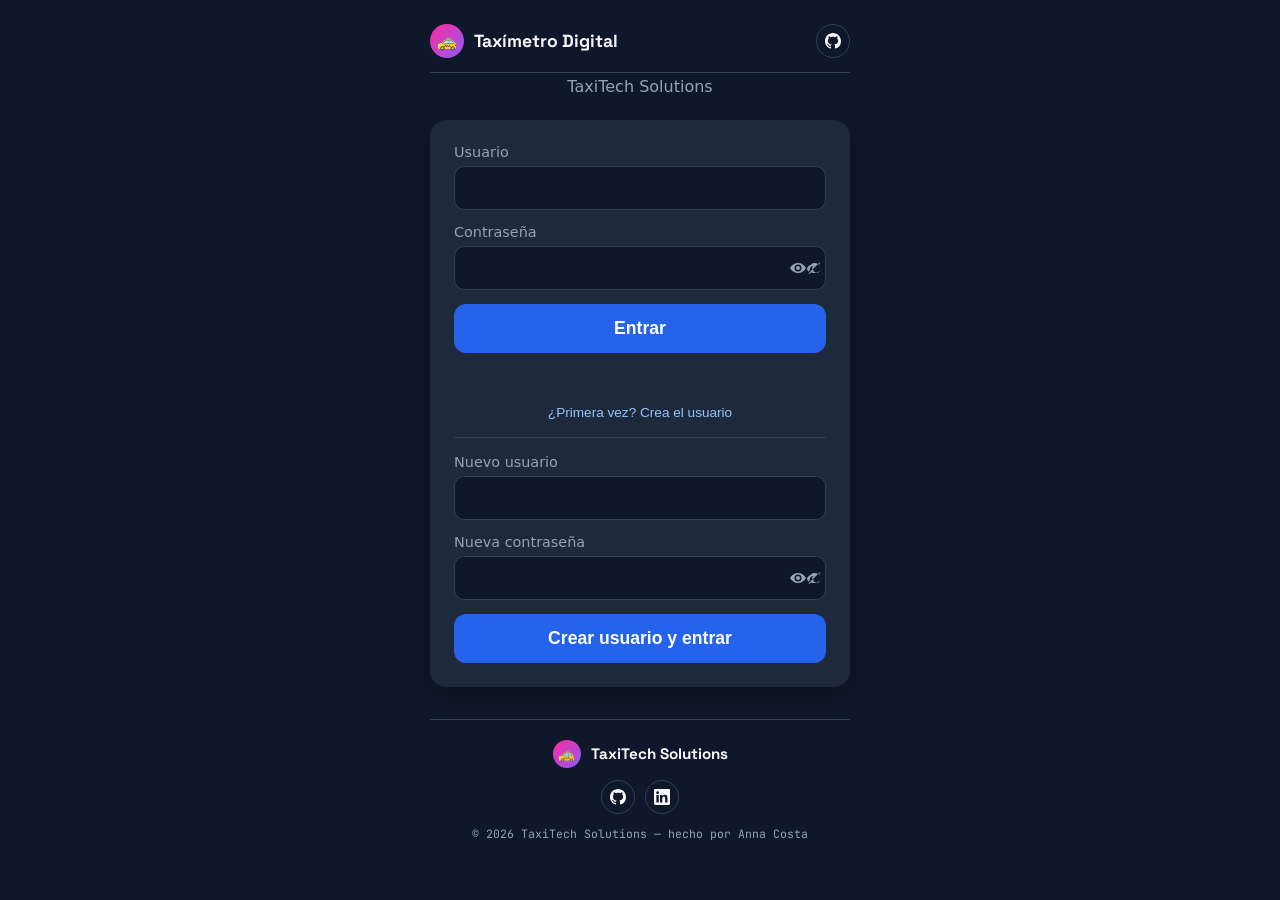
<file: frontend/index.html>
<!doctype html>
<html lang="es">
<head>
  <meta charset="UTF-8" />
  <meta name="viewport" content="width=device-width, initial-scale=1.0" />
  <title>Taxímetro Digital — TaxiTech Solutions</title>
  <link rel="preconnect" href="https://fonts.googleapis.com" />
  <link rel="preconnect" href="https://fonts.gstatic.com" crossorigin />
  <link
    href="https://fonts.googleapis.com/css2?family=Space+Grotesk:wght@600;700&family=JetBrains+Mono:wght@500&display=swap"
    rel="stylesheet"
  />
  <link rel="stylesheet" href="styles.css?v=2" />
</head>
<body>
  <header class="navbar">
    <div class="navbar-marca">
      <span class="navbar-logo" aria-hidden="true">🚕</span>
      <span class="navbar-nombre">Taxímetro Digital</span>
    </div>
    <a
      class="navbar-icono"
      href="https://github.com/costanna/project-py-taximetro"
      target="_blank"
      rel="noopener noreferrer"
      title="Ver el código en GitHub"
      aria-label="Ver el código en GitHub"
    >
      <svg viewBox="0 0 16 16" width="16" height="16" fill="currentColor" aria-hidden="true">
        <path
          d="M8 0C3.58 0 0 3.58 0 8c0 3.54 2.29 6.53 5.47 7.59.4.07.55-.17.55-.38 0-.19-.01-.82-.01-1.49-2.01.37-2.53-.49-2.69-.94-.09-.23-.48-.94-.82-1.13-.28-.15-.68-.52-.01-.53.63-.01 1.08.58 1.23.82.72 1.21 1.87.87 2.33.66.07-.52.28-.87.51-1.07-1.78-.2-3.64-.89-3.64-3.95 0-.87.31-1.59.82-2.15-.08-.2-.36-1.02.08-2.12 0 0 .67-.21 2.2.82.64-.18 1.32-.27 2-.27.68 0 1.36.09 2 .27 1.53-1.04 2.2-.82 2.2-.82.44 1.1.16 1.92.08 2.12.51.56.82 1.27.82 2.15 0 3.07-1.87 3.75-3.65 3.95.29.25.54.73.54 1.48 0 1.07-.01 1.93-.01 2.2 0 .21.15.46.55.38A8.01 8.01 0 0 0 16 8c0-4.42-3.58-8-8-8Z"
        />
      </svg>
    </a>
  </header>

  <p class="subtitulo">TaxiTech Solutions</p>

  <div id="pantalla-login" class="panel">
    <form id="form-login">
      <label>Usuario<input id="input-usuario" type="text" autocomplete="username" required /></label>
      <label>
        Contraseña
        <div class="campo-clave">
          <input id="input-password" type="password" autocomplete="current-password" required />
          <button type="button" class="boton-ver-clave" data-input="input-password" aria-label="Mostrar contraseña" aria-pressed="false" title="Mostrar contraseña">
            <svg class="icono-ver" viewBox="0 0 16 16" width="16" height="16" fill="currentColor" aria-hidden="true">
              <path d="M8 3C4.5 3 1.5 5.1 0 8c1.5 2.9 4.5 5 8 5s6.5-2.1 8-5c-1.5-2.9-4.5-5-8-5Zm0 8.5A3.5 3.5 0 1 1 8 4.5a3.5 3.5 0 0 1 0 7Zm0-1.5A2 2 0 1 0 8 6a2 2 0 0 0 0 4Z" />
            </svg>
            <svg class="icono-ocultar" viewBox="0 0 16 16" width="16" height="16" fill="currentColor" aria-hidden="true" hidden>
              <path d="M13.36 2.64 2.64 13.36l.71.71L4.8 12.6A9 9 0 0 0 8 13c3.5 0 6.5-2.1 8-5a10.3 10.3 0 0 0-3.1-3.66l1.53-1.53-.71-.71ZM8 11.5c-.4 0-.79-.05-1.16-.15l1.5-1.5c-.11.02-.22.03-.34.03a2 2 0 0 1-2-2c0-.12.01-.23.03-.34l1.5-1.5c-.1-.02-.2-.04-.31-.04a3.5 3.5 0 0 0-3.44 4.13l-1.6 1.6A8.9 8.9 0 0 1 1.02 8 8.86 8.86 0 0 1 5.6 4.32L6.9 3.02A9.2 9.2 0 0 1 8 2.98c3.5 0 6.5 2.1 8 5a10.4 10.4 0 0 1-2.05 2.72l-2.3 2.3A8.9 8.9 0 0 1 8 11.5Z" />
            </svg>
          </button>
        </div>
      </label>
      <button type="submit" id="btn-login">Entrar</button>
    </form>
    <p id="mensaje-login" class="mensaje"></p>
    <button id="btn-mostrar-registro" class="enlace">¿Primera vez? Crea el usuario</button>
    <form id="form-registro" hidden>
      <label>Nuevo usuario<input id="input-registro-usuario" type="text" required /></label>
      <label>
        Nueva contraseña
        <div class="campo-clave">
          <input id="input-registro-password" type="password" required />
          <button type="button" class="boton-ver-clave" data-input="input-registro-password" aria-label="Mostrar contraseña" aria-pressed="false" title="Mostrar contraseña">
            <svg class="icono-ver" viewBox="0 0 16 16" width="16" height="16" fill="currentColor" aria-hidden="true">
              <path d="M8 3C4.5 3 1.5 5.1 0 8c1.5 2.9 4.5 5 8 5s6.5-2.1 8-5c-1.5-2.9-4.5-5-8-5Zm0 8.5A3.5 3.5 0 1 1 8 4.5a3.5 3.5 0 0 1 0 7Zm0-1.5A2 2 0 1 0 8 6a2 2 0 0 0 0 4Z" />
            </svg>
            <svg class="icono-ocultar" viewBox="0 0 16 16" width="16" height="16" fill="currentColor" aria-hidden="true" hidden>
              <path d="M13.36 2.64 2.64 13.36l.71.71L4.8 12.6A9 9 0 0 0 8 13c3.5 0 6.5-2.1 8-5a10.3 10.3 0 0 0-3.1-3.66l1.53-1.53-.71-.71ZM8 11.5c-.4 0-.79-.05-1.16-.15l1.5-1.5c-.11.02-.22.03-.34.03a2 2 0 0 1-2-2c0-.12.01-.23.03-.34l1.5-1.5c-.1-.02-.2-.04-.31-.04a3.5 3.5 0 0 0-3.44 4.13l-1.6 1.6A8.9 8.9 0 0 1 1.02 8 8.86 8.86 0 0 1 5.6 4.32L6.9 3.02A9.2 9.2 0 0 1 8 2.98c3.5 0 6.5 2.1 8 5a10.4 10.4 0 0 1-2.05 2.72l-2.3 2.3A8.9 8.9 0 0 1 8 11.5Z" />
            </svg>
          </button>
        </div>
      </label>
      <button type="submit" id="btn-registro">Crear usuario y entrar</button>
    </form>
  </div>

  <div id="pantalla-taximetro" hidden>
    <div class="panel">
      <button id="btn-logout" class="enlace enlace-logout">Cerrar sesión</button>
      <p class="sesion-usuario">👤 <span id="nombre-usuario"></span> <span id="rol-usuario" class="rol-usuario"></span></p>
      <span id="estado" class="estado inactivo">Sin carrera</span>
      <div id="importe" class="importe">0.00 €</div>

      <div class="botones">
        <button id="btn-iniciar">Iniciar carrera</button>
        <button id="btn-parado" disabled>Parado</button>
        <button id="btn-movimiento" disabled>En movimiento</button>
        <button id="btn-finalizar" disabled>Finalizar carrera</button>
      </div>

      <p id="mensaje" class="mensaje"></p>
    </div>

    <div id="panel-tarifas" class="panel-tarifas" hidden>
      <h2>Tarifas (€/segundo)</h2>
      <form id="form-tarifas">
        <label>Parado<input id="input-tarifa-parado" type="number" step="0.001" min="0.001" required /></label>
        <label>En movimiento<input id="input-tarifa-movimiento" type="number" step="0.001" min="0.001" required /></label>
        <button type="submit">Guardar tarifas</button>
      </form>
      <p id="mensaje-tarifas" class="mensaje"></p>
    </div>

    <div id="resumen-conductores" class="resumen" hidden>
      <h2>Totales por conductor</h2>
      <ul id="lista-resumen-conductores"></ul>
      <p class="resumen-total">Total de todos los conductores: <strong id="total-general">0.00 €</strong></p>
    </div>

    <div class="historial">
      <h2>Historial de carreras</h2>
      <table>
        <thead>
          <tr>
            <th>#</th>
            <th>Conductor</th>
            <th>Estado</th>
            <th>Importe</th>
          </tr>
        </thead>
        <tbody id="historial-body"></tbody>
      </table>
    </div>
  </div>

  <footer class="pie">
    <div class="pie-marca">
      <span class="pie-logo" aria-hidden="true">🚕</span>
      <span class="pie-nombre">TaxiTech Solutions</span>
    </div>
    <div class="pie-redes">
      <a
        href="https://github.com/costanna"
        target="_blank"
        rel="noopener noreferrer"
        aria-label="Perfil de GitHub de la autora"
      >
        <svg viewBox="0 0 16 16" width="16" height="16" fill="currentColor" aria-hidden="true">
          <path
            d="M8 0C3.58 0 0 3.58 0 8c0 3.54 2.29 6.53 5.47 7.59.4.07.55-.17.55-.38 0-.19-.01-.82-.01-1.49-2.01.37-2.53-.49-2.69-.94-.09-.23-.48-.94-.82-1.13-.28-.15-.68-.52-.01-.53.63-.01 1.08.58 1.23.82.72 1.21 1.87.87 2.33.66.07-.52.28-.87.51-1.07-1.78-.2-3.64-.89-3.64-3.95 0-.87.31-1.59.82-2.15-.08-.2-.36-1.02.08-2.12 0 0 .67-.21 2.2.82.64-.18 1.32-.27 2-.27.68 0 1.36.09 2 .27 1.53-1.04 2.2-.82 2.2-.82.44 1.1.16 1.92.08 2.12.51.56.82 1.27.82 2.15 0 3.07-1.87 3.75-3.65 3.95.29.25.54.73.54 1.48 0 1.07-.01 1.93-.01 2.2 0 .21.15.46.55.38A8.01 8.01 0 0 0 16 8c0-4.42-3.58-8-8-8Z"
          />
        </svg>
      </a>
      <a
        href="https://www.linkedin.com/in/costanna/"
        target="_blank"
        rel="noopener noreferrer"
        aria-label="LinkedIn de la autora"
      >
        <svg viewBox="0 0 16 16" width="16" height="16" fill="currentColor" aria-hidden="true">
          <path
            d="M0 1.15C0 .52.53 0 1.19 0h13.62C15.47 0 16 .52 16 1.15v13.7c0 .63-.53 1.15-1.19 1.15H1.19C.53 16 0 15.48 0 14.85V1.15ZM4.75 6.02H2.4V13.5h2.35V6.02ZM3.58 5C4.35 5 5 4.4 5 3.63a1.4 1.4 0 0 0-2.8 0C2.2 4.4 2.8 5 3.58 5Zm4.6 1.02H6v7.48h2.28V9.7c0-1.06.2-2.09 1.52-2.09 1.3 0 1.32 1.22 1.32 2.16v3.73H13.5V9.35c0-2.02-.43-3.57-2.79-3.57-1.13 0-1.89.62-2.2 1.2h-.03V6.02Z"
          />
        </svg>
      </a>
    </div>
    <p class="pie-copy">&copy; <span id="pie-anio"></span> TaxiTech Solutions — hecho por Anna Costa</p>
  </footer>

  <script src="config.js"></script>
  <script src="app.js?v=2"></script>
</body>
</html>
</file>
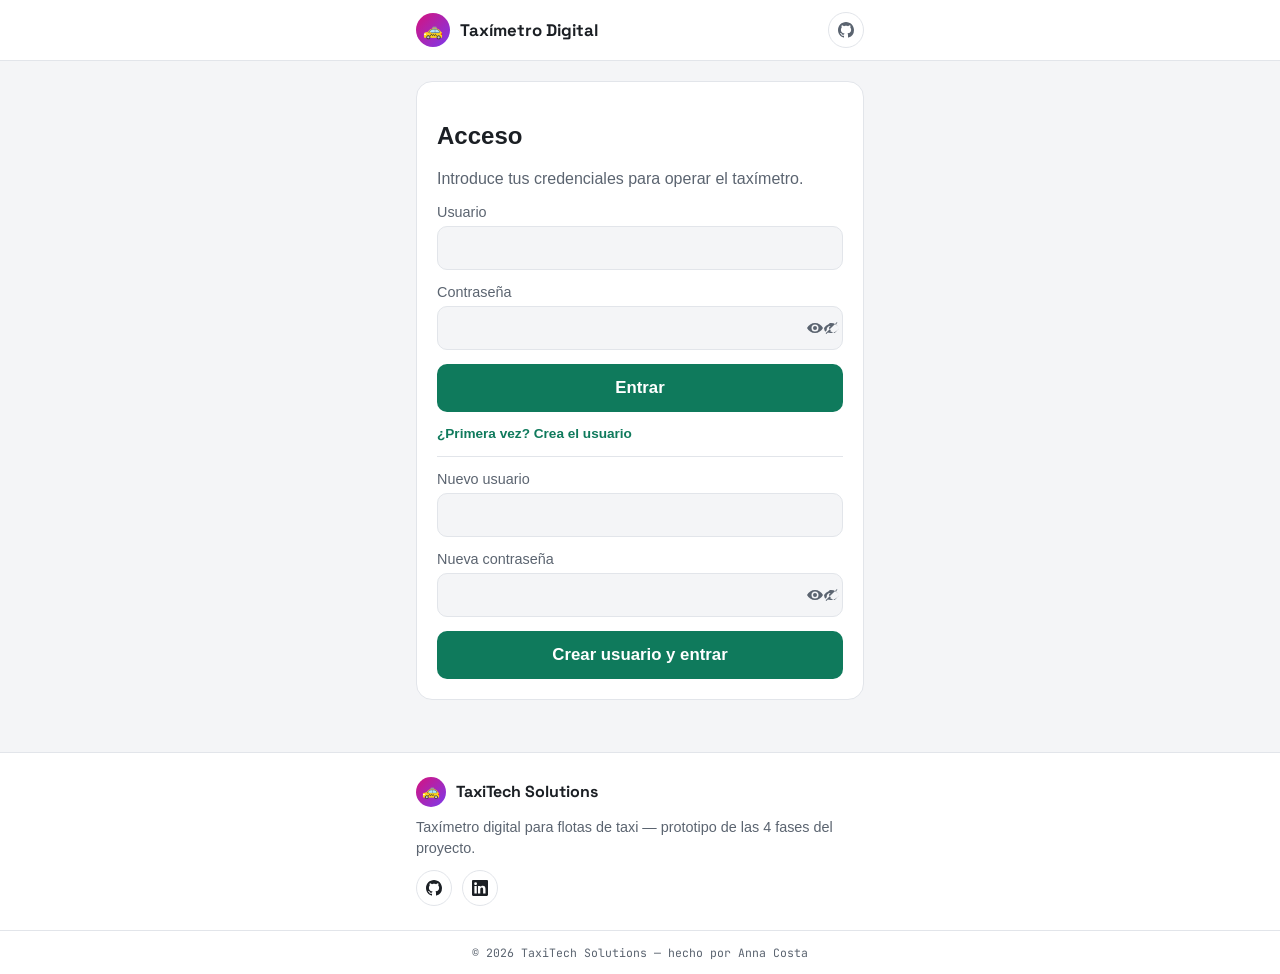
<file: web/index.html>
<!doctype html>
<html lang="es">
<head>
  <meta charset="utf-8" />
  <meta name="viewport" content="width=device-width, initial-scale=1, viewport-fit=cover" />
  <meta name="theme-color" content="#0f7a5c" />
  <title>Taxímetro Digital</title>
  <link rel="preconnect" href="https://fonts.googleapis.com" />
  <link rel="preconnect" href="https://fonts.gstatic.com" crossorigin />
  <link
    href="https://fonts.googleapis.com/css2?family=Space+Grotesk:wght@600;700&family=JetBrains+Mono:wght@500&display=swap"
    rel="stylesheet"
  />
  <link rel="stylesheet" href="styles.css?v=2" />
</head>
<body>
  <header class="navbar">
    <div class="navbar__inner">
      <div class="navbar__marca">
        <span class="navbar__logo" aria-hidden="true">🚕</span>
        <span class="navbar__nombre">Taxímetro Digital</span>
      </div>
      <div class="navbar__controles">
        <span id="nombre-usuario" class="navbar__usuario"></span>
        <span id="rol-usuario" class="rol-usuario"></span>
        <span id="chip-estado" class="chip chip--parado" role="status" aria-live="polite" hidden>PARADO</span>
        <button id="boton-logout" class="boton-icono" type="button" title="Cerrar sesión" hidden>⏻</button>
        <a
          class="navbar__icono"
          href="https://github.com/costanna/project-py-taximetro"
          target="_blank"
          rel="noopener noreferrer"
          title="Ver el código en GitHub"
          aria-label="Ver el código en GitHub"
        >
          <svg viewBox="0 0 16 16" width="16" height="16" fill="currentColor" aria-hidden="true">
            <path
              d="M8 0C3.58 0 0 3.58 0 8c0 3.54 2.29 6.53 5.47 7.59.4.07.55-.17.55-.38 0-.19-.01-.82-.01-1.49-2.01.37-2.53-.49-2.69-.94-.09-.23-.48-.94-.82-1.13-.28-.15-.68-.52-.01-.53.63-.01 1.08.58 1.23.82.72 1.21 1.87.87 2.33.66.07-.52.28-.87.51-1.07-1.78-.2-3.64-.89-3.64-3.95 0-.87.31-1.59.82-2.15-.08-.2-.36-1.02.08-2.12 0 0 .67-.21 2.2.82.64-.18 1.32-.27 2-.27.68 0 1.36.09 2 .27 1.53-1.04 2.2-.82 2.2-.82.44 1.1.16 1.92.08 2.12.51.56.82 1.27.82 2.15 0 3.07-1.87 3.75-3.65 3.95.29.25.54.73.54 1.48 0 1.07-.01 1.93-.01 2.2 0 .21.15.46.55.38A8.01 8.01 0 0 0 16 8c0-4.42-3.58-8-8-8Z"
            />
          </svg>
        </a>
      </div>
    </div>
  </header>

  <p id="banner-conexion" class="banner-conexion" role="status" hidden></p>

  <main class="app">
    <section id="pantalla-login" class="tarjeta">
      <h2>Acceso</h2>
      <p class="ayuda">Introduce tus credenciales para operar el taxímetro.</p>
      <form id="form-login" class="formulario">
        <label>Usuario<input id="input-usuario" type="text" autocomplete="username" required /></label>
        <label>
          Contraseña
          <div class="campo-clave">
            <input id="input-password" type="password" autocomplete="current-password" required />
            <button type="button" class="boton-ver-clave" data-input="input-password" aria-label="Mostrar contraseña" aria-pressed="false" title="Mostrar contraseña">
              <svg class="icono-ver" viewBox="0 0 16 16" width="16" height="16" fill="currentColor" aria-hidden="true">
                <path d="M8 3C4.5 3 1.5 5.1 0 8c1.5 2.9 4.5 5 8 5s6.5-2.1 8-5c-1.5-2.9-4.5-5-8-5Zm0 8.5A3.5 3.5 0 1 1 8 4.5a3.5 3.5 0 0 1 0 7Zm0-1.5A2 2 0 1 0 8 6a2 2 0 0 0 0 4Z" />
              </svg>
              <svg class="icono-ocultar" viewBox="0 0 16 16" width="16" height="16" fill="currentColor" aria-hidden="true" hidden>
                <path d="M13.36 2.64 2.64 13.36l.71.71L4.8 12.6A9 9 0 0 0 8 13c3.5 0 6.5-2.1 8-5a10.3 10.3 0 0 0-3.1-3.66l1.53-1.53-.71-.71ZM8 11.5c-.4 0-.79-.05-1.16-.15l1.5-1.5c-.11.02-.22.03-.34.03a2 2 0 0 1-2-2c0-.12.01-.23.03-.34l1.5-1.5c-.1-.02-.2-.04-.31-.04a3.5 3.5 0 0 0-3.44 4.13l-1.6 1.6A8.9 8.9 0 0 1 1.02 8 8.86 8.86 0 0 1 5.6 4.32L6.9 3.02A9.2 9.2 0 0 1 8 2.98c3.5 0 6.5 2.1 8 5a10.4 10.4 0 0 1-2.05 2.72l-2.3 2.3A8.9 8.9 0 0 1 8 11.5Z" />
              </svg>
            </button>
          </div>
        </label>
        <button type="submit" id="boton-login" class="boton boton--primario">
          <span class="boton__texto">Entrar</span>
          <span class="spinner" hidden aria-hidden="true"></span>
        </button>
      </form>
      <p id="error-login" class="error" role="alert" hidden></p>
      <button id="boton-mostrar-registro" type="button" class="enlace">¿Primera vez? Crea el usuario</button>
      <form id="form-registro" class="formulario" hidden>
        <label>Nuevo usuario<input id="input-registro-usuario" type="text" required /></label>
        <label>
          Nueva contraseña
          <div class="campo-clave">
            <input id="input-registro-password" type="password" required />
            <button type="button" class="boton-ver-clave" data-input="input-registro-password" aria-label="Mostrar contraseña" aria-pressed="false" title="Mostrar contraseña">
              <svg class="icono-ver" viewBox="0 0 16 16" width="16" height="16" fill="currentColor" aria-hidden="true">
                <path d="M8 3C4.5 3 1.5 5.1 0 8c1.5 2.9 4.5 5 8 5s6.5-2.1 8-5c-1.5-2.9-4.5-5-8-5Zm0 8.5A3.5 3.5 0 1 1 8 4.5a3.5 3.5 0 0 1 0 7Zm0-1.5A2 2 0 1 0 8 6a2 2 0 0 0 0 4Z" />
              </svg>
              <svg class="icono-ocultar" viewBox="0 0 16 16" width="16" height="16" fill="currentColor" aria-hidden="true" hidden>
                <path d="M13.36 2.64 2.64 13.36l.71.71L4.8 12.6A9 9 0 0 0 8 13c3.5 0 6.5-2.1 8-5a10.3 10.3 0 0 0-3.1-3.66l1.53-1.53-.71-.71ZM8 11.5c-.4 0-.79-.05-1.16-.15l1.5-1.5c-.11.02-.22.03-.34.03a2 2 0 0 1-2-2c0-.12.01-.23.03-.34l1.5-1.5c-.1-.02-.2-.04-.31-.04a3.5 3.5 0 0 0-3.44 4.13l-1.6 1.6A8.9 8.9 0 0 1 1.02 8 8.86 8.86 0 0 1 5.6 4.32L6.9 3.02A9.2 9.2 0 0 1 8 2.98c3.5 0 6.5 2.1 8 5a10.4 10.4 0 0 1-2.05 2.72l-2.3 2.3A8.9 8.9 0 0 1 8 11.5Z" />
              </svg>
            </button>
          </div>
        </label>
        <button type="submit" id="boton-registro" class="boton boton--primario">Crear usuario y entrar</button>
      </form>
    </section>

    <section id="pantalla-taximetro" class="tarjeta" hidden aria-busy="true">
      <div class="importe" role="status" aria-live="polite" aria-atomic="true">
        <div class="importe__linea">
          <span class="importe__valor" id="importe-actual">0.00</span>
          <span class="importe__moneda">€</span>
        </div>
        <span class="importe__duracion" id="duracion-actual" hidden>00:00</span>
      </div>

      <div class="botonera">
        <button id="boton-iniciar" class="boton boton--grande boton--iniciar">▶ Iniciar carrera</button>
        <button id="boton-parado" class="boton boton--grande boton--parado" disabled>🛑 Parado</button>
        <button id="boton-movimiento" class="boton boton--grande boton--movimiento" disabled>🚗 En movimiento</button>
        <button id="boton-finalizar" class="boton boton--grande boton--finalizar" disabled>🏁 Finalizar</button>
      </div>

      <p id="error-accion" class="error error--flotante" role="alert" hidden></p>

      <div id="panel-tarifas" class="resumen" hidden>
        <h3>Tarifas (€/segundo)</h3>
        <form id="form-tarifas" class="formulario">
          <label>Parado<input id="input-tarifa-parado" type="number" step="0.001" min="0.001" required /></label>
          <label>En movimiento<input id="input-tarifa-movimiento" type="number" step="0.001" min="0.001" required /></label>
          <button type="submit" class="boton boton--primario">Guardar tarifas</button>
        </form>
        <p id="mensaje-tarifas" class="ayuda" role="status"></p>
      </div>

      <div id="resumen-conductores" class="resumen" hidden>
        <h3>Totales por conductor</h3>
        <ul id="lista-resumen-conductores"></ul>
      </div>

      <details id="panel-historial" class="historial">
        <summary>📋 Historial de hoy</summary>
        <p><strong>Recaudado hoy (todos):</strong> <span id="total-hoy">0.00</span> €</p>
        <ul id="lista-historial"></ul>
      </details>
    </section>
  </main>

  <footer class="pie">
    <div class="pie__inner pie__grid">
      <div class="pie__marca">
        <div class="pie__marca-linea">
          <span class="pie__logo" aria-hidden="true">🚕</span>
          <span class="pie__nombre">TaxiTech Solutions</span>
        </div>
        <p>Taxímetro digital para flotas de taxi — prototipo de las 4 fases del proyecto.</p>
        <div class="pie__redes">
          <a
            href="https://github.com/costanna"
            target="_blank"
            rel="noopener noreferrer"
            aria-label="Perfil de GitHub de la autora"
          >
            <svg viewBox="0 0 16 16" width="16" height="16" fill="currentColor" aria-hidden="true">
              <path
                d="M8 0C3.58 0 0 3.58 0 8c0 3.54 2.29 6.53 5.47 7.59.4.07.55-.17.55-.38 0-.19-.01-.82-.01-1.49-2.01.37-2.53-.49-2.69-.94-.09-.23-.48-.94-.82-1.13-.28-.15-.68-.52-.01-.53.63-.01 1.08.58 1.23.82.72 1.21 1.87.87 2.33.66.07-.52.28-.87.51-1.07-1.78-.2-3.64-.89-3.64-3.95 0-.87.31-1.59.82-2.15-.08-.2-.36-1.02.08-2.12 0 0 .67-.21 2.2.82.64-.18 1.32-.27 2-.27.68 0 1.36.09 2 .27 1.53-1.04 2.2-.82 2.2-.82.44 1.1.16 1.92.08 2.12.51.56.82 1.27.82 2.15 0 3.07-1.87 3.75-3.65 3.95.29.25.54.73.54 1.48 0 1.07-.01 1.93-.01 2.2 0 .21.15.46.55.38A8.01 8.01 0 0 0 16 8c0-4.42-3.58-8-8-8Z"
              />
            </svg>
          </a>
          <a
            href="https://www.linkedin.com/in/costanna/"
            target="_blank"
            rel="noopener noreferrer"
            aria-label="LinkedIn de la autora"
          >
            <svg viewBox="0 0 16 16" width="16" height="16" fill="currentColor" aria-hidden="true">
              <path
                d="M0 1.15C0 .52.53 0 1.19 0h13.62C15.47 0 16 .52 16 1.15v13.7c0 .63-.53 1.15-1.19 1.15H1.19C.53 16 0 15.48 0 14.85V1.15ZM4.75 6.02H2.4V13.5h2.35V6.02ZM3.58 5C4.35 5 5 4.4 5 3.63a1.4 1.4 0 0 0-2.8 0C2.2 4.4 2.8 5 3.58 5Zm4.6 1.02H6v7.48h2.28V9.7c0-1.06.2-2.09 1.52-2.09 1.3 0 1.32 1.22 1.32 2.16v3.73H13.5V9.35c0-2.02-.43-3.57-2.79-3.57-1.13 0-1.89.62-2.2 1.2h-.03V6.02Z"
              />
            </svg>
          </a>
        </div>
      </div>
    </div>

    <div class="pie__abajo">
      <p>&copy; <span id="pie-anio"></span> TaxiTech Solutions — hecho por Anna Costa</p>
    </div>
  </footer>

  <script src="app.js?v=2"></script>
</body>
</html>
</file>
<file: frontend/styles.css>
* {
  box-sizing: border-box;
}

body {
  margin: 0;
  font-family: system-ui, -apple-system, "Segoe UI", Roboto, sans-serif;
  background: #0f172a;
  color: #f8fafc;
  min-height: 100vh;
  display: flex;
  flex-direction: column;
  align-items: center;
  padding: 24px 16px;
}

.navbar {
  width: 100%;
  max-width: 420px;
  display: flex;
  align-items: center;
  justify-content: space-between;
  gap: 12px;
  padding-bottom: 14px;
  margin-bottom: 4px;
  border-bottom: 1px solid #334155;
}

.navbar-marca {
  display: flex;
  align-items: center;
  gap: 10px;
  text-decoration: none;
  color: inherit;
}

.navbar-logo {
  display: inline-flex;
  align-items: center;
  justify-content: center;
  width: 34px;
  height: 34px;
  border-radius: 999px;
  background: linear-gradient(135deg, #ff299c, #8b5cf6);
  font-size: 1rem;
}

.navbar-nombre {
  font-family: "Space Grotesk", system-ui, sans-serif;
  font-weight: 700;
  font-size: 1.1rem;
}

.navbar-icono {
  display: inline-flex;
  align-items: center;
  justify-content: center;
  width: 34px;
  height: 34px;
  border-radius: 999px;
  border: 1px solid #334155;
  color: #f8fafc;
  text-decoration: none;
  transition: all 0.2s ease;
}

.navbar-icono:hover {
  background: linear-gradient(135deg, #ff299c, #8b5cf6);
  border-color: transparent;
}

.subtitulo {
  color: #94a3b8;
  margin-top: 0;
  margin-bottom: 24px;
  text-align: center;
}

.panel {
  width: 100%;
  max-width: 420px;
  background: #1e293b;
  border-radius: 16px;
  padding: 24px;
  text-align: center;
  box-shadow: 0 10px 30px rgba(0, 0, 0, 0.35);
}

.estado {
  display: inline-block;
  padding: 6px 16px;
  border-radius: 999px;
  font-weight: 600;
  letter-spacing: 0.05em;
  text-transform: uppercase;
  font-size: 0.85rem;
  margin-bottom: 12px;
}

.estado.parado {
  background: #facc15;
  color: #422006;
}

.estado.movimiento {
  background: #22c55e;
  color: #052e16;
}

.estado.inactivo {
  background: #334155;
  color: #cbd5e1;
}

.importe {
  font-size: 3rem;
  font-weight: 700;
  margin: 8px 0 24px;
  font-variant-numeric: tabular-nums;
}

.botones {
  display: grid;
  grid-template-columns: 1fr 1fr;
  gap: 12px;
  margin-bottom: 12px;
}

button {
  font-size: 1.1rem;
  font-weight: 600;
  padding: 20px 12px;
  border: none;
  border-radius: 12px;
  cursor: pointer;
  transition: transform 0.05s ease;
}

button:active {
  transform: scale(0.97);
}

button:disabled {
  opacity: 0.4;
  cursor: not-allowed;
}

#btn-iniciar {
  grid-column: span 2;
  background: #2563eb;
  color: white;
  font-size: 1.3rem;
  padding: 22px;
}

#btn-parado {
  background: #facc15;
  color: #422006;
}

#btn-movimiento {
  background: #22c55e;
  color: #052e16;
}

#btn-finalizar {
  grid-column: span 2;
  background: #ef4444;
  color: white;
}

.mensaje {
  min-height: 1.2em;
  color: #f87171;
  font-size: 0.9rem;
  margin-top: 8px;
}

.historial {
  width: 100%;
  max-width: 420px;
  margin-top: 24px;
}

.historial h2 {
  font-size: 1rem;
  color: #cbd5e1;
}

.historial table {
  width: 100%;
  border-collapse: collapse;
  background: #1e293b;
  border-radius: 12px;
  overflow: hidden;
}

.historial th,
.historial td {
  padding: 8px 10px;
  text-align: left;
  font-size: 0.85rem;
  border-bottom: 1px solid #334155;
}

.historial th {
  color: #94a3b8;
  font-weight: 600;
}

#pantalla-login form {
  display: flex;
  flex-direction: column;
  gap: 14px;
}

#pantalla-login label {
  display: flex;
  flex-direction: column;
  gap: 6px;
  font-size: 0.9rem;
  color: #94a3b8;
  text-align: left;
}

#pantalla-login input {
  padding: 12px 14px;
  border-radius: 10px;
  border: 1px solid #334155;
  background: #0f172a;
  color: #f8fafc;
  font-size: 1rem;
  width: 100%;
}

.campo-clave {
  position: relative;
  display: flex;
}

.campo-clave input {
  padding-right: 42px;
}

.boton-ver-clave {
  position: absolute;
  right: 4px;
  top: 50%;
  transform: translateY(-50%);
  width: 32px;
  height: 32px;
  padding: 0;
  font-size: inherit;
  font-weight: normal;
  border: none;
  background: transparent;
  color: #94a3b8;
  border-radius: 8px;
  cursor: pointer;
  display: flex;
  align-items: center;
  justify-content: center;
}

.boton-ver-clave:hover {
  color: #f8fafc;
  background: #334155;
}

#btn-login,
#btn-registro {
  background: #2563eb;
  color: white;
  padding: 14px;
}

#form-registro {
  margin-top: 16px;
  padding-top: 16px;
  border-top: 1px solid #334155;
}

.enlace {
  background: none;
  border: none;
  color: #93c5fd;
  font-size: 0.85rem;
  font-weight: 500;
  padding: 12px 0 0;
  cursor: pointer;
}

.enlace-logout {
  float: right;
  padding: 0;
  color: #f87171;
}

.sesion-usuario {
  margin: 0 0 12px;
  color: #94a3b8;
  font-size: 0.85rem;
}

.rol-usuario {
  display: inline-block;
  padding: 2px 8px;
  border-radius: 999px;
  background: #334155;
  color: #e2e8f0;
  font-size: 0.7rem;
  font-weight: 600;
  text-transform: uppercase;
  letter-spacing: 0.03em;
}

.panel-tarifas {
  width: 100%;
  max-width: 420px;
  margin-top: 24px;
  background: #1e293b;
  border-radius: 12px;
  padding: 16px 18px;
}

.panel-tarifas h2 {
  font-size: 1rem;
  color: #cbd5e1;
  margin-top: 0;
}

#form-tarifas {
  display: flex;
  flex-direction: column;
  gap: 12px;
}

#form-tarifas label {
  display: flex;
  flex-direction: column;
  gap: 6px;
  font-size: 0.85rem;
  color: #94a3b8;
}

#form-tarifas input {
  padding: 10px 12px;
  border-radius: 8px;
  border: 1px solid #334155;
  background: #0f172a;
  color: #f8fafc;
  font-size: 1rem;
}

#form-tarifas button {
  background: #2563eb;
  color: white;
  padding: 12px;
}

.resumen {
  width: 100%;
  max-width: 420px;
  margin-top: 24px;
  background: #1e293b;
  border-radius: 12px;
  padding: 16px 18px;
}

.resumen h2 {
  font-size: 1rem;
  color: #cbd5e1;
  margin-top: 0;
}

#lista-resumen-conductores {
  list-style: none;
  margin: 0;
  padding: 0;
  display: flex;
  flex-direction: column;
  gap: 8px;
}

#lista-resumen-conductores li {
  display: flex;
  justify-content: space-between;
  font-size: 0.9rem;
}

.resumen-total {
  margin: 12px 0 0;
  padding-top: 12px;
  border-top: 1px solid #334155;
  font-size: 0.9rem;
  color: #cbd5e1;
}

.pie {
  width: 100%;
  max-width: 420px;
  margin-top: 32px;
  padding-top: 20px;
  border-top: 1px solid #334155;
  display: flex;
  flex-direction: column;
  align-items: center;
  gap: 12px;
}

.pie-marca {
  display: flex;
  align-items: center;
  gap: 10px;
}

.pie-logo {
  display: inline-flex;
  align-items: center;
  justify-content: center;
  width: 28px;
  height: 28px;
  border-radius: 999px;
  background: linear-gradient(135deg, #ff299c, #8b5cf6);
  font-size: 0.85rem;
}

.pie-nombre {
  font-family: "Space Grotesk", system-ui, sans-serif;
  font-weight: 700;
  font-size: 0.95rem;
}

.pie-redes {
  display: flex;
  gap: 10px;
}

.pie-redes a {
  display: inline-flex;
  align-items: center;
  justify-content: center;
  width: 34px;
  height: 34px;
  border-radius: 999px;
  border: 1px solid #334155;
  color: #f8fafc;
  transition: all 0.2s ease;
}

.pie-redes a:hover {
  background: linear-gradient(135deg, #ff299c, #8b5cf6);
  border-color: transparent;
  transform: translateY(-2px);
}

.pie-copy {
  font-family: "JetBrains Mono", monospace;
  font-size: 0.72rem;
  color: #94a3b8;
  text-align: center;
  margin: 0;
}
</file>
<file: web/styles.css>
:root {
  --fondo: #f4f5f7;
  --superficie: #ffffff;
  --texto: #1b1f24;
  --texto-suave: #5b6470;
  --primario: #0f7a5c;
  --primario-fuerte: #0b5e46;
  --parado: #b45309;
  --movimiento: #1d4ed8;
  --finalizar: #b91c1c;
  --borde: #e2e5ea;
  --aviso: #b45309;
  --aviso-fondo: #fef3c7;
  --marca-rosa: #d6127c;
  --marca-violeta: #7c3aed;
  color-scheme: light;
}

@media (prefers-color-scheme: dark) {
  :root:not([data-theme="light"]) {
    --fondo: #0f1115;
    --superficie: #1a1d23;
    --texto: #eef1f5;
    --texto-suave: #a2acba;
    --borde: #2a2e37;
    --aviso-fondo: #3a2c0f;
    --marca-rosa: #ff299c;
    --marca-violeta: #8b5cf6;
    color-scheme: dark;
  }
}

:root[data-theme="dark"] {
  --fondo: #0f1115;
  --superficie: #1a1d23;
  --texto: #eef1f5;
  --texto-suave: #a2acba;
  --borde: #2a2e37;
  --aviso-fondo: #3a2c0f;
  --marca-rosa: #ff299c;
  --marca-violeta: #8b5cf6;
  color-scheme: dark;
}

* {
  box-sizing: border-box;
}

body {
  margin: 0;
  padding-top: env(safe-area-inset-top, 0px);
  padding-bottom: env(safe-area-inset-bottom, 0px);
  background: var(--fondo);
  color: var(--texto);
  font-family: -apple-system, "Segoe UI", Roboto, sans-serif;
  min-height: 100vh;
}

:focus-visible {
  outline: 3px solid var(--movimiento);
  outline-offset: 2px;
}

.banner-conexion {
  position: sticky;
  top: env(safe-area-inset-top, 0px);
  z-index: 10;
  margin: 0 0 12px;
  padding: 10px 16px;
  border-radius: 10px;
  background: var(--aviso-fondo);
  color: var(--aviso);
  font-weight: 600;
  font-size: 0.9rem;
  text-align: center;
  max-width: 480px;
  margin-inline: auto;
}

.app {
  max-width: 480px;
  margin: 0 auto;
  padding: 20px 16px;
  display: flex;
  flex-direction: column;
  gap: 16px;
}

.navbar {
  background: var(--superficie);
  border-bottom: 1px solid var(--borde);
}

.navbar__inner {
  max-width: 480px;
  margin: 0 auto;
  display: flex;
  align-items: center;
  justify-content: space-between;
  flex-wrap: wrap;
  gap: 10px;
  padding: 12px 16px;
}

.navbar__marca {
  display: flex;
  align-items: center;
  gap: 10px;
  text-decoration: none;
}

.navbar__logo {
  display: inline-flex;
  align-items: center;
  justify-content: center;
  width: 34px;
  height: 34px;
  border-radius: 999px;
  background: linear-gradient(135deg, var(--marca-rosa), var(--marca-violeta));
  font-size: 1rem;
}

.navbar__nombre {
  font-family: "Space Grotesk", -apple-system, sans-serif;
  font-weight: 700;
  font-size: 1.05rem;
  color: var(--texto);
}

.navbar__controles {
  display: flex;
  align-items: center;
  gap: 10px;
}

.navbar__usuario {
  font-size: 0.85rem;
  color: var(--texto-suave);
}

.navbar__usuario:empty {
  display: none;
}

.rol-usuario {
  display: inline-block;
  padding: 2px 8px;
  border-radius: 999px;
  background: var(--borde);
  color: var(--texto-suave);
  font-size: 0.68rem;
  font-weight: 700;
  text-transform: uppercase;
  letter-spacing: 0.03em;
}

.rol-usuario:empty {
  display: none;
}

.resumen {
  margin-top: 20px;
  padding-top: 12px;
  border-top: 1px solid var(--borde);
}

.resumen h3 {
  font-size: 0.85rem;
  color: var(--texto-suave);
  margin: 0 0 8px;
}

#lista-resumen-conductores {
  list-style: none;
  margin: 0;
  padding: 0;
  display: flex;
  flex-direction: column;
  gap: 6px;
}

#lista-resumen-conductores li {
  display: flex;
  justify-content: space-between;
  font-size: 0.85rem;
  padding: 6px 10px;
  background: var(--fondo);
  border-radius: 8px;
}

.navbar__icono {
  display: inline-flex;
  align-items: center;
  justify-content: center;
  width: 36px;
  height: 36px;
  border-radius: 999px;
  border: 1px solid var(--borde);
  color: var(--texto-suave);
  text-decoration: none;
  transition: all 0.2s ease;
}

.navbar__icono:hover {
  background: linear-gradient(135deg, var(--marca-rosa), var(--marca-violeta));
  border-color: transparent;
  color: white;
}

.boton-icono {
  border: 1px solid var(--borde);
  background: var(--superficie);
  color: var(--texto-suave);
  width: 36px;
  height: 36px;
  border-radius: 999px;
  font-size: 1rem;
  cursor: pointer;
}

.boton-icono:hover {
  color: var(--finalizar);
  border-color: var(--finalizar);
}

.chip {
  padding: 6px 14px;
  border-radius: 999px;
  font-weight: 700;
  font-size: 0.85rem;
  letter-spacing: 0.03em;
  color: white;
}

.chip--parado { background: var(--parado); }
.chip--movimiento { background: var(--movimiento); }

.tarjeta {
  background: var(--superficie);
  border: 1px solid var(--borde);
  border-radius: 16px;
  padding: 20px;
  animation: aparecer 0.25s ease-out;
}

.tarjeta[aria-busy="true"] {
  opacity: 0.6;
  pointer-events: none;
  transition: opacity 0.2s ease;
}

@keyframes aparecer {
  from {
    opacity: 0;
    transform: translateY(6px);
  }
  to {
    opacity: 1;
    transform: translateY(0);
  }
}

@media (prefers-reduced-motion: reduce) {
  .tarjeta {
    animation: none;
  }
}

.ayuda {
  color: var(--texto-suave);
  margin-top: 0;
}

.formulario {
  display: flex;
  flex-direction: column;
  gap: 14px;
}

.enlace {
  background: none;
  border: none;
  color: var(--primario);
  font-size: 0.85rem;
  font-weight: 600;
  padding: 14px 0 0;
  cursor: pointer;
  text-align: left;
}

.enlace:hover {
  text-decoration: underline;
}

#form-registro {
  margin-top: 14px;
  padding-top: 14px;
  border-top: 1px solid var(--borde);
}

.formulario label {
  display: flex;
  flex-direction: column;
  gap: 6px;
  font-size: 0.9rem;
  color: var(--texto-suave);
}

.formulario input {
  padding: 12px 14px;
  border-radius: 10px;
  border: 1px solid var(--borde);
  background: var(--fondo);
  color: var(--texto);
  font-size: 1rem;
  width: 100%;
}

.campo-clave {
  position: relative;
  display: flex;
}

.campo-clave input {
  padding-right: 42px;
}

.boton-ver-clave {
  position: absolute;
  right: 4px;
  top: 50%;
  transform: translateY(-50%);
  width: 32px;
  height: 32px;
  padding: 0;
  border: none;
  background: transparent;
  color: var(--texto-suave);
  border-radius: 8px;
  cursor: pointer;
  display: flex;
  align-items: center;
  justify-content: center;
}

.boton-ver-clave:hover {
  color: var(--texto);
  background: var(--borde);
}


.error {
  color: #dc2626;
  font-weight: 600;
}

.importe {
  text-align: center;
  padding: 24px 0;
}

.importe__linea {
  display: flex;
  align-items: baseline;
  justify-content: center;
}

.importe__valor {
  font-size: 3.5rem;
  font-weight: 800;
  font-variant-numeric: tabular-nums;
  transition: color 0.2s ease;
}

.importe__valor.actualizado {
  color: var(--primario);
}

@media (prefers-reduced-motion: reduce) {
  .importe__valor {
    transition: none;
  }
}

.importe__moneda {
  font-size: 1.5rem;
  color: var(--texto-suave);
  margin-left: 6px;
}

.importe__duracion {
  display: block;
  margin-top: 6px;
  font-variant-numeric: tabular-nums;
  color: var(--texto-suave);
  font-size: 0.95rem;
}

.botonera {
  display: grid;
  grid-template-columns: 1fr 1fr;
  gap: 12px;
}

.boton {
  border: none;
  border-radius: 14px;
  padding: 18px;
  font-size: 1.05rem;
  font-weight: 700;
  cursor: pointer;
  transition: transform 0.05s ease, opacity 0.15s ease;
  color: white;
}

.boton:active {
  transform: scale(0.97);
}

.boton:disabled {
  opacity: 0.45;
  cursor: not-allowed;
}

.boton--grande {
  min-height: 72px;
  grid-column: span 1;
}

.boton--iniciar { background: var(--primario); grid-column: span 2; }
.boton--parado { background: var(--parado); }
.boton--movimiento { background: var(--movimiento); }
.boton--finalizar { background: var(--finalizar); grid-column: span 2; }

.boton--primario {
  background: var(--primario);
  padding: 14px;
  border-radius: 10px;
  display: inline-flex;
  align-items: center;
  justify-content: center;
  gap: 8px;
  width: 100%;
}

.spinner {
  width: 16px;
  height: 16px;
  border-radius: 999px;
  border: 2px solid rgba(255, 255, 255, 0.4);
  border-top-color: white;
  animation: girar 0.7s linear infinite;
}

@media (prefers-reduced-motion: reduce) {
  .spinner {
    animation-duration: 1.6s;
  }
}

@keyframes girar {
  to {
    transform: rotate(360deg);
  }
}

.error--flotante {
  margin-top: 14px;
  text-align: center;
}

.historial {
  margin-top: 20px;
  border-top: 1px solid var(--borde);
  padding-top: 12px;
}

.historial summary {
  cursor: pointer;
  font-weight: 600;
}

#lista-historial {
  list-style: none;
  padding: 0;
  margin: 10px 0 0;
  display: flex;
  flex-direction: column;
  gap: 8px;
  max-height: 240px;
  overflow-y: auto;
}

#lista-historial li {
  display: flex;
  justify-content: space-between;
  padding: 8px 10px;
  background: var(--fondo);
  border-radius: 8px;
  font-size: 0.9rem;
}

@media (max-width: 400px) {
  .importe__valor { font-size: 2.6rem; }
  .boton--grande { min-height: 60px; font-size: 0.95rem; }
}

.pie {
  background: var(--superficie);
  border-top: 1px solid var(--borde);
  margin-top: 32px;
}

.pie__inner {
  max-width: 480px;
  margin: 0 auto;
  padding-inline: 16px;
}

.pie__grid {
  display: flex;
  flex-direction: column;
  gap: 24px;
  padding-block: 24px;
}

.pie__marca {
  display: flex;
  flex-direction: column;
  gap: 10px;
}

.pie__marca-linea {
  display: flex;
  align-items: center;
  gap: 10px;
}

.pie__logo {
  display: inline-flex;
  align-items: center;
  justify-content: center;
  width: 30px;
  height: 30px;
  border-radius: 999px;
  background: linear-gradient(135deg, var(--marca-rosa), var(--marca-violeta));
  font-size: 0.9rem;
}

.pie__nombre {
  font-family: "Space Grotesk", -apple-system, sans-serif;
  font-weight: 700;
  color: var(--texto);
}

.pie__marca p {
  margin: 0;
  color: var(--texto-suave);
  font-size: 0.9rem;
  line-height: 1.5;
}

.pie__redes {
  display: flex;
  gap: 10px;
}

.pie__redes a {
  display: inline-flex;
  align-items: center;
  justify-content: center;
  width: 36px;
  height: 36px;
  border-radius: 999px;
  border: 1px solid var(--borde);
  color: var(--texto);
  transition: all 0.2s ease;
}

.pie__redes a:hover {
  background: linear-gradient(135deg, var(--marca-rosa), var(--marca-violeta));
  border-color: transparent;
  color: white;
  transform: translateY(-2px);
}

.pie__abajo {
  border-top: 1px solid var(--borde);
  padding-block: 14px;
  padding-inline: 16px;
  text-align: center;
}

.pie__abajo p {
  margin: 0;
  font-family: "JetBrains Mono", monospace;
  font-size: 0.72rem;
  color: var(--texto-suave);
}
</file>
